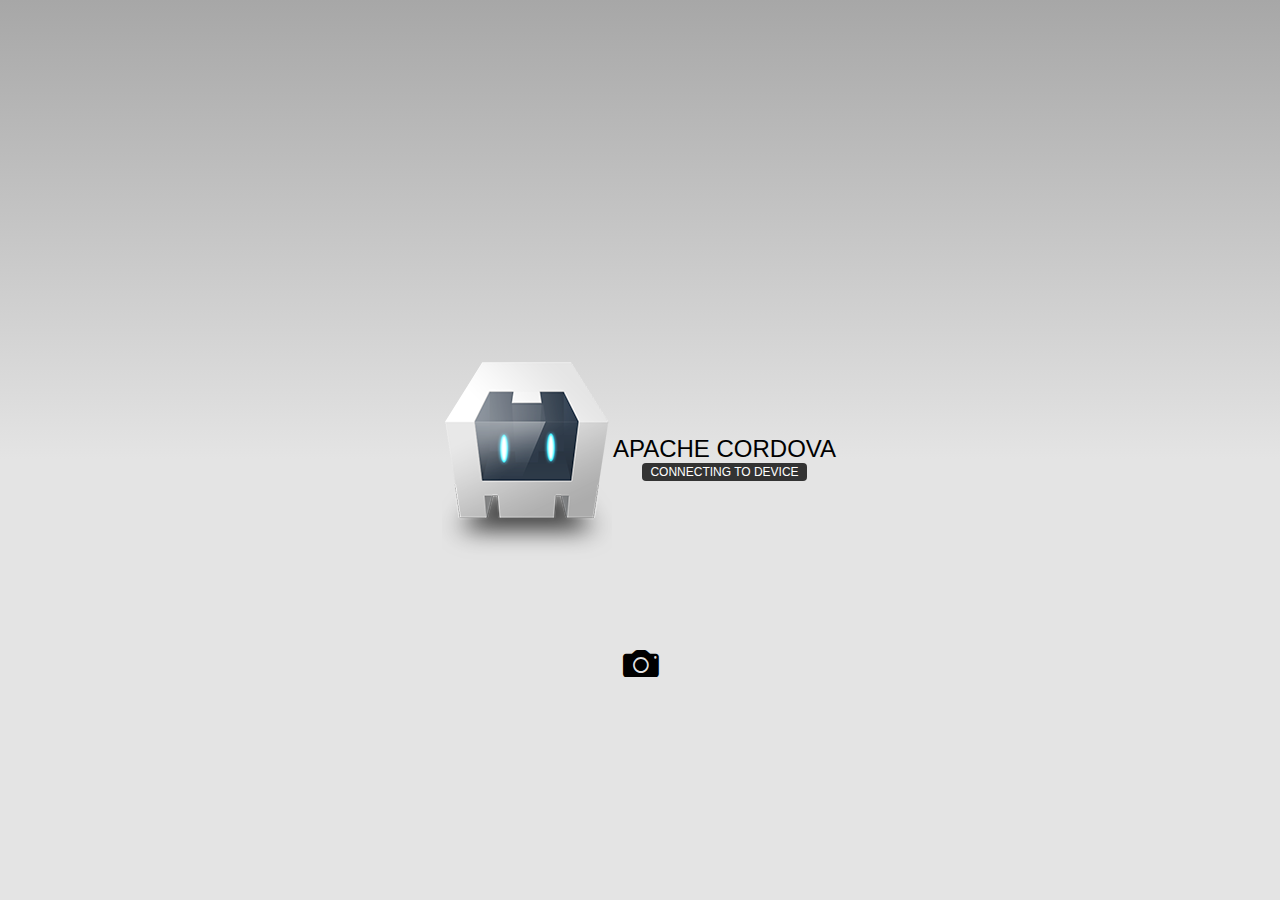
<file: platforms/android/assets/www/index.html>
<!DOCTYPE html>
<!--
    Licensed to the Apache Software Foundation (ASF) under one
    or more contributor license agreements.  See the NOTICE file
    distributed with this work for additional information
    regarding copyright ownership.  The ASF licenses this file
    to you under the Apache License, Version 2.0 (the
    "License"); you may not use this file except in compliance
    with the License.  You may obtain a copy of the License at

    http://www.apache.org/licenses/LICENSE-2.0

    Unless required by applicable law or agreed to in writing,
    software distributed under the License is distributed on an
    "AS IS" BASIS, WITHOUT WARRANTIES OR CONDITIONS OF ANY
     KIND, either express or implied.  See the License for the
    specific language governing permissions and limitations
    under the License.
-->
<html>
    <head>
        <meta charset="utf-8" />
        <meta name="format-detection" content="telephone=no" />
        <meta name="msapplication-tap-highlight" content="no" />
        <!-- WARNING: for iOS 7, remove the width=device-width and height=device-height attributes. See https://issues.apache.org/jira/browse/CB-4323 -->
        <meta name="viewport" content="user-scalable=no, initial-scale=1, maximum-scale=1, minimum-scale=1, width=device-width, height=device-height, target-densitydpi=device-dpi" />
        <link rel="stylesheet" type="text/css" href="css/index.css" />
		<link rel="stylesheet" type="text/css" href="css/ionicons.css" />
        <title>Hello World</title>
    </head>
    <body>
        <div class="app">
            <h1>Apache Cordova</h1>
            <div id="deviceready" class="blink">
                <p class="event listening">Connecting to Device</p>
                <p class="event received">Device is Ready</p>
            </div>
        </div>
		<div class="scanner">
			<i id='scanner' class="icon ion-camera"></i>
			<p id='barcodeId'></p>
		</div>
        <script type="text/javascript" src="cordova.js"></script>
        <script type="text/javascript" src="js/index.js"></script>
    </body>
</html>
</file>
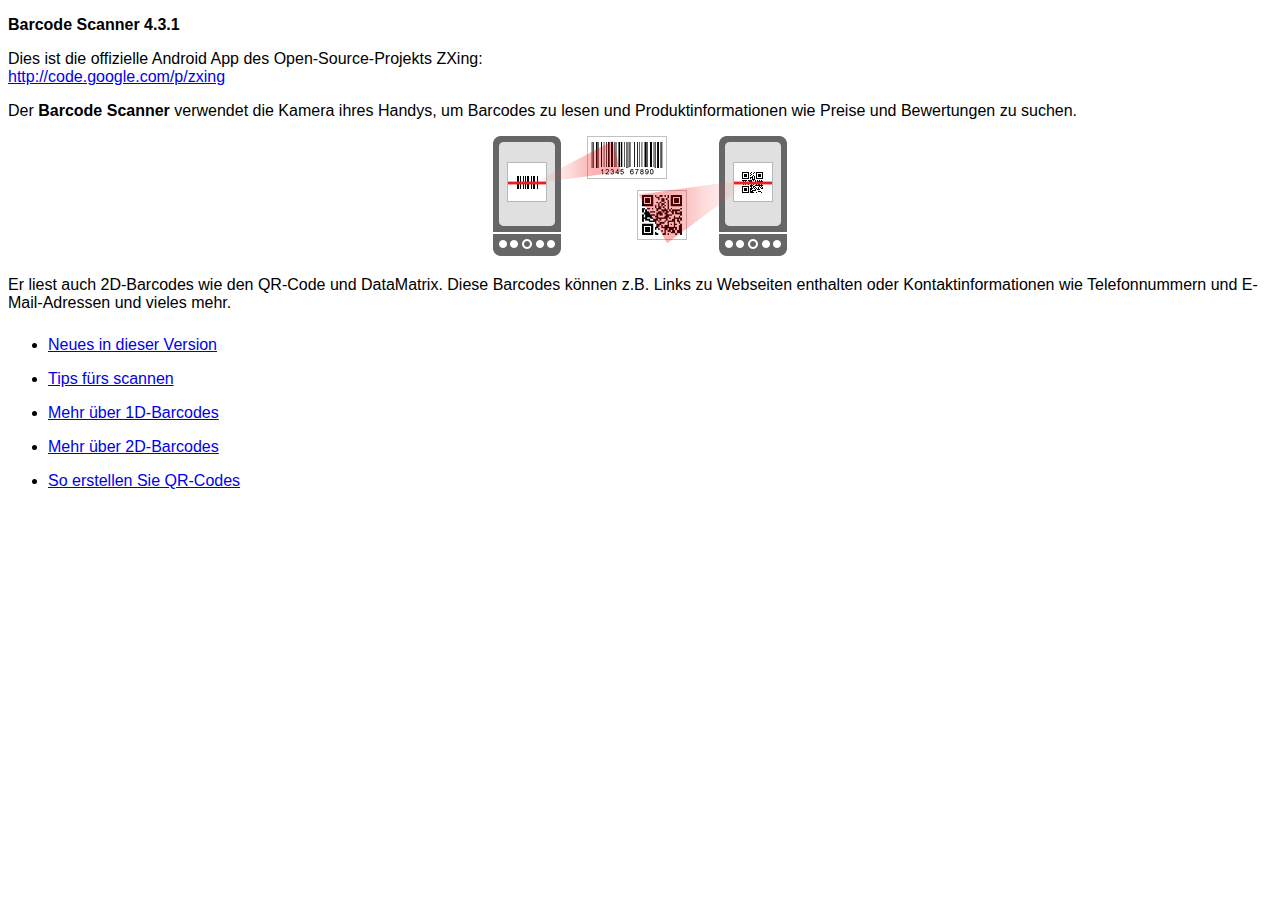
<file: plugins/com.phonegap.plugins.barcodescanner/src/android/LibraryProject/assets/html-de/index.html>
<!DOCTYPE HTML>
<html>
<head>
<meta charset="UTF-8"/>
<title>Barcode Scanner-Hilfe</title>
<link href="../style.css" rel="stylesheet" type="text/css"/>
</head>
<body>
<p><strong>Barcode Scanner 4.3.1</strong></p>
<p>Dies ist die offizielle Android App des Open-Source-Projekts ZXing:<br/>
<a href="http://code.google.com/p/zxing">http://code.google.com/p/zxing</a></p>
<p>Der <strong>Barcode Scanner</strong> verwendet die Kamera ihres Handys, um Barcodes zu lesen und Produktinformationen wie Preise und Bewertungen zu suchen.</p>
<p class="imgcenter"><img src="../images/scan-example.png"/></p>
<p>Er liest auch 2D-Barcodes wie den QR-Code und DataMatrix. Diese Barcodes können z.B. Links zu Webseiten enthalten oder Kontaktinformationen wie Telefonnummern und E-Mail-Adressen und vieles mehr.</p>
<ul class="touchable">
  <li><a href="whatsnew.html">Neues in dieser Version</a></li>
  <li><a href="scanning.html">Tips fürs scannen</a></li>
  <li><a href="about1d.html">Mehr über 1D-Barcodes</a></li>
  <li><a href="about2d.html">Mehr über 2D-Barcodes</a></li>
  <li><a href="sharing.html">So erstellen Sie QR-Codes</a></li>
</ul>
</body>
</html>
</file>
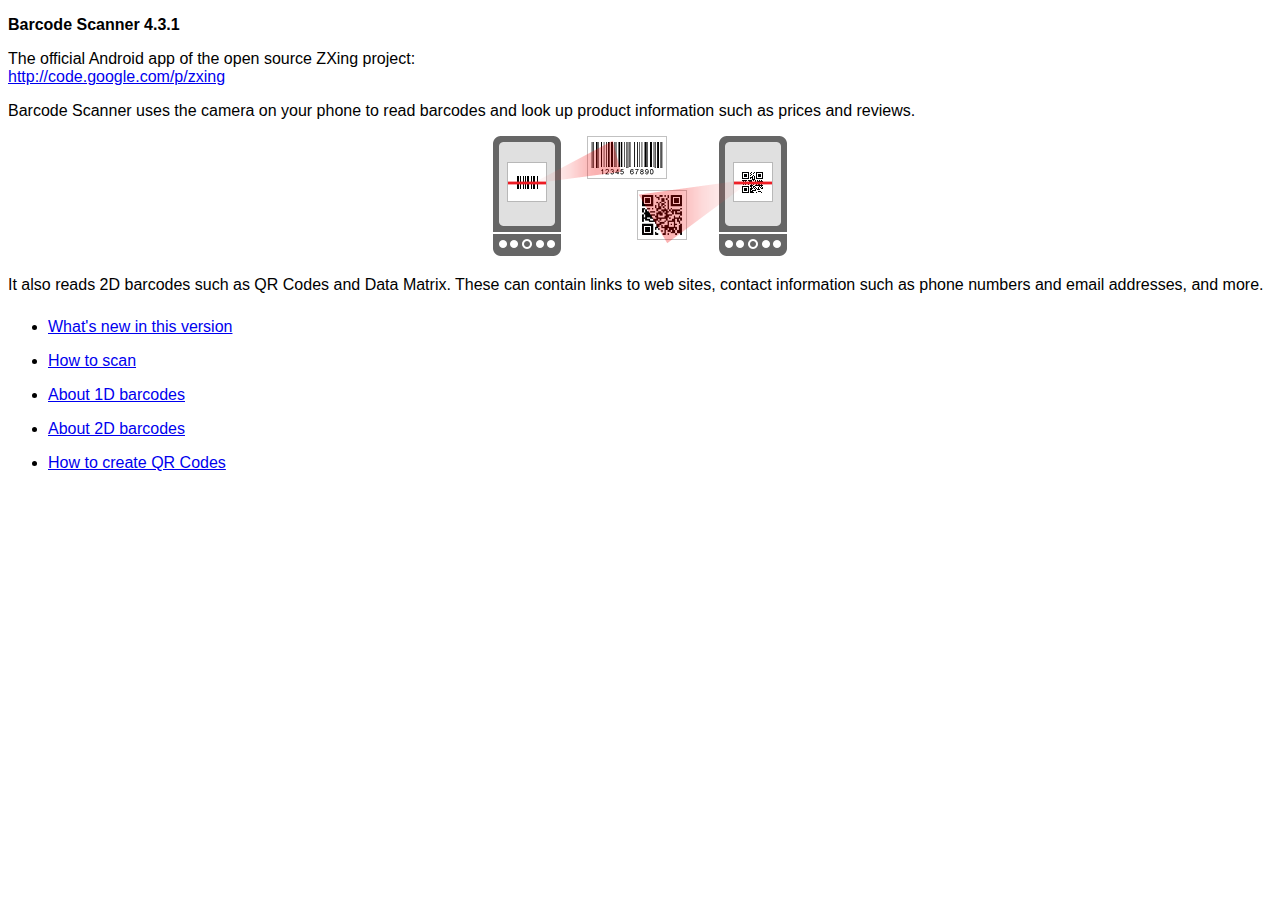
<file: plugins/com.phonegap.plugins.barcodescanner/src/android/LibraryProject/assets/html-en/index.html>
<!DOCTYPE HTML>
<html>
<head>
<meta charset="UTF-8"/>
<title>Barcode Scanner Help</title>
<link rel="stylesheet" href="../style.css" type="text/css"/>
</head>
<body>
<p><strong>Barcode Scanner 4.3.1</strong></p>
<p>The official Android app of the open source ZXing project:<br/>
<a href="http://code.google.com/p/zxing">http://code.google.com/p/zxing</a></p>
<p>Barcode Scanner uses the camera on your phone to read barcodes and look up product information such as prices and reviews.</p>
<p class="imgcenter"><img src="../images/scan-example.png"/></p>
<p>It also reads 2D barcodes such as QR Codes and Data Matrix. These can contain links to web sites, contact information such as phone numbers and email addresses, and more.</p>
<ul class="touchable">
  <li><a href="whatsnew.html">What's new in this version</a></li>
  <li><a href="scanning.html">How to scan</a></li>
  <li><a href="about1d.html">About 1D barcodes</a></li>
  <li><a href="about2d.html">About 2D barcodes</a></li>
  <li><a href="sharing.html">How to create QR Codes</a></li>
</ul>
</body>
</html>
</file>
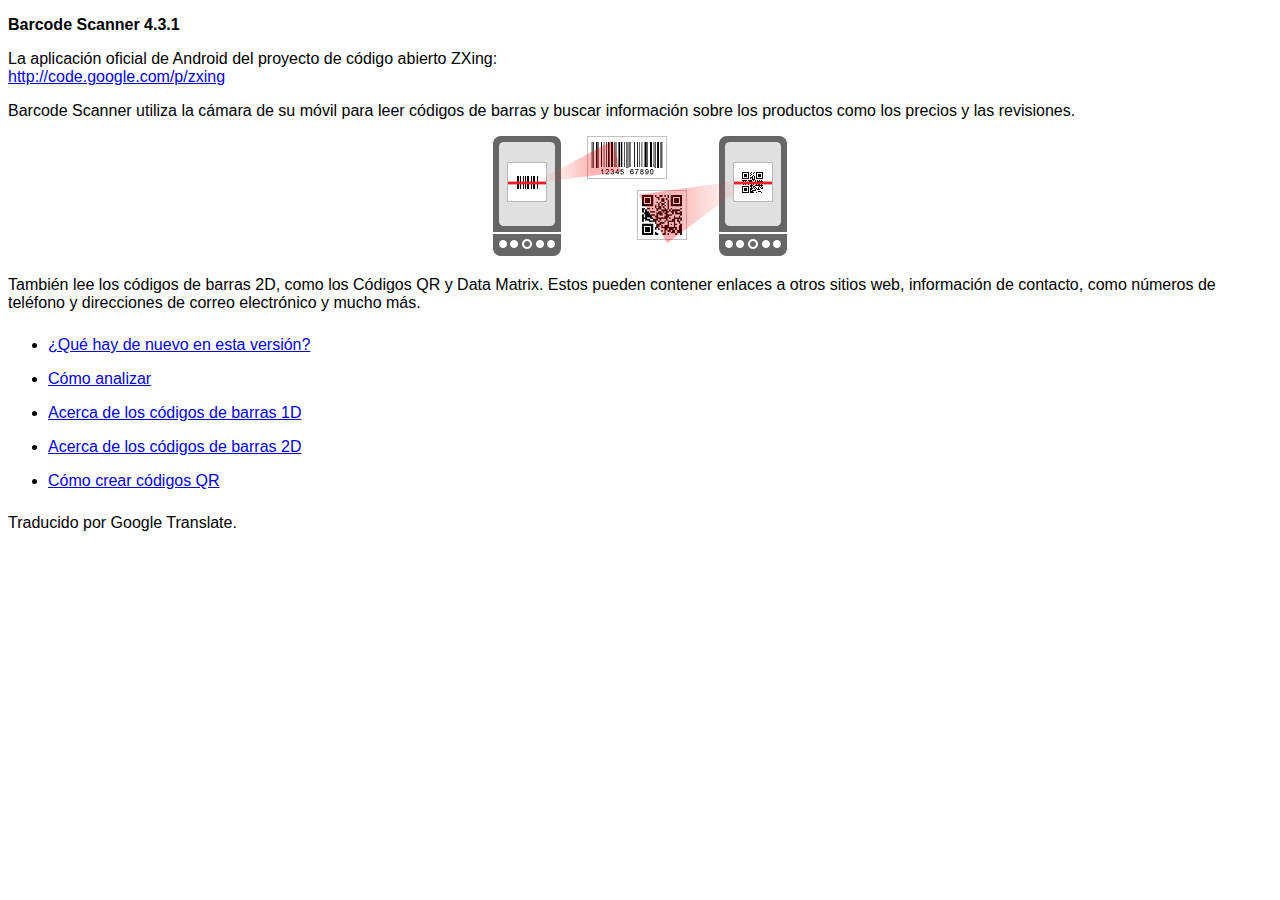
<file: plugins/com.phonegap.plugins.barcodescanner/src/android/LibraryProject/assets/html-es/index.html>
<!DOCTYPE HTML>
<html>
<head>
<meta charset="UTF-8"/>
<title> Barcode Scanner Ayuda </title>
<link href="../style.css" rel="stylesheet" type="text/css"/>
</head>
<body>
<p><strong>Barcode Scanner 4.3.1</strong></p>
<p> La aplicación oficial de Android del proyecto de código abierto ZXing:<br/>
<a href="http://code.google.com/p/zxing"> http://code.google.com/p/zxing </a></p>
<p> Barcode Scanner utiliza la cámara de su móvil para leer códigos de barras y buscar información sobre los productos como los precios y las revisiones. </p>
<p class="imgcenter"><img src="../images/scan-example.png"/></p>
<p> También lee los códigos de barras 2D, como los Códigos QR y Data Matrix. Estos pueden contener enlaces a otros sitios web, información de contacto, como números de teléfono y direcciones de correo electrónico y mucho más. </p>
<ul class="touchable">
  <li><a href="whatsnew.html"> ¿Qué hay de nuevo en esta versión? </a></li>
  <li><a href="scanning.html"> Cómo analizar </a></li>
  <li><a href="about1d.html"> Acerca de los códigos de barras 1D </a></li>
  <li><a href="about2d.html"> Acerca de los códigos de barras 2D </a></li>
  <li><a href="sharing.html"> Cómo crear códigos QR </a></li>
</ul>
<p>Traducido por Google Translate.</p></body>
</html>
</file>
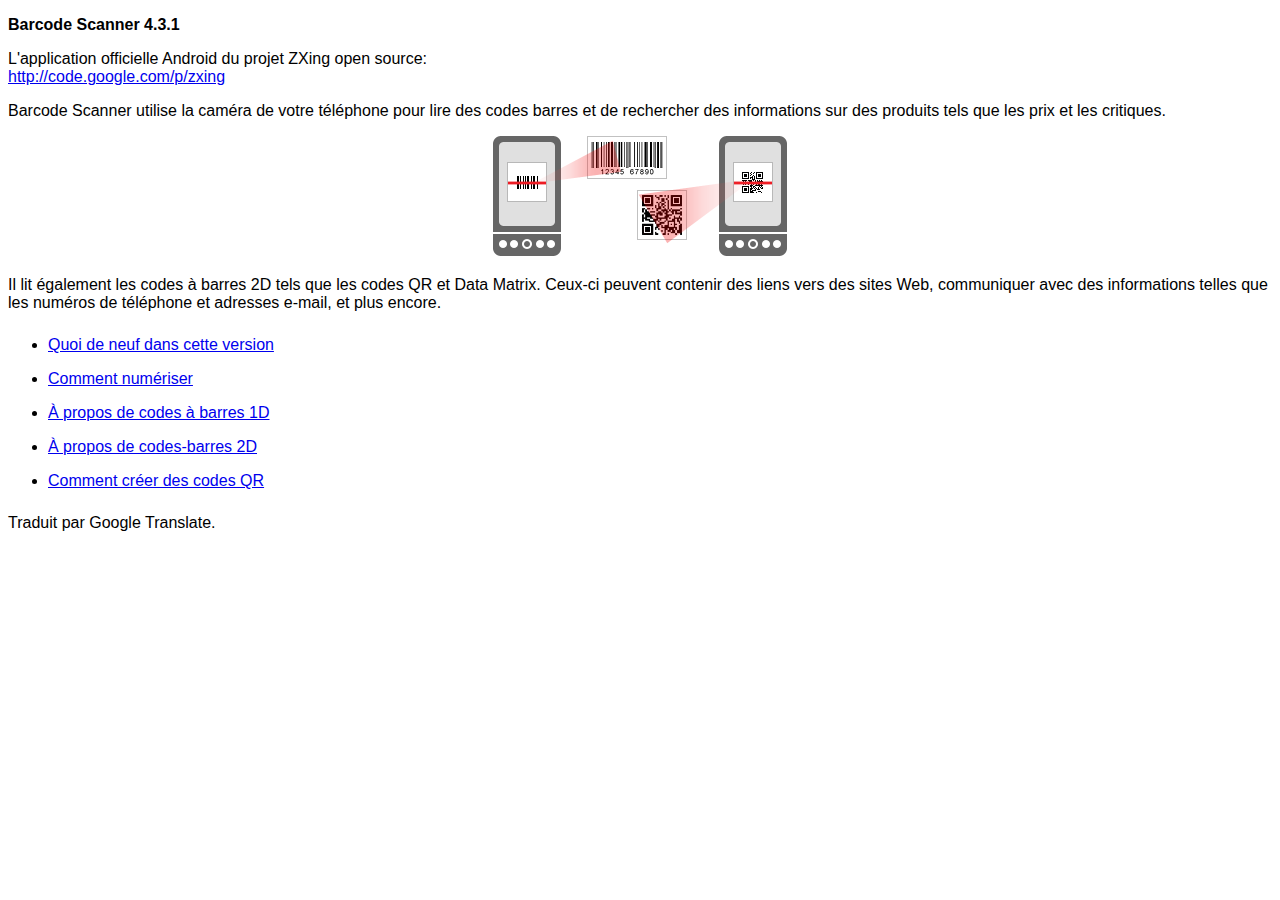
<file: plugins/com.phonegap.plugins.barcodescanner/src/android/LibraryProject/assets/html-fr/index.html>
<!DOCTYPE HTML>
<html>
<head>
<meta charset="UTF-8"/>
<title> Aide Barcode Scanner </title>
<link href="../style.css" rel="stylesheet" type="text/css"/>
</head>
<body>
<p><strong>Barcode Scanner 4.3.1</strong></p>
<p> L'application officielle Android du projet ZXing open source:<br/>
<a href="http://code.google.com/p/zxing"> http://code.google.com/p/zxing </a></p>
<p> Barcode Scanner utilise la caméra de votre téléphone pour lire des codes barres et de rechercher des informations sur des produits tels que les prix et les critiques. </p>
<p class="imgcenter"><img src="../images/scan-example.png"/></p>
<p> Il lit également les codes à barres 2D tels que les codes QR et Data Matrix. Ceux-ci peuvent contenir des liens vers des sites Web, communiquer avec des informations telles que les numéros de téléphone et adresses e-mail, et plus encore. </p>
<ul class="touchable">
  <li><a href="whatsnew.html"> Quoi de neuf dans cette version </a></li>
  <li><a href="scanning.html"> Comment numériser </a></li>
  <li><a href="about1d.html"> À propos de codes à barres 1D </a></li>
  <li><a href="about2d.html"> À propos de codes-barres 2D </a></li>
  <li><a href="sharing.html"> Comment créer des codes QR </a></li>
</ul>
<p>Traduit par Google Translate.</p></body>
</html>
</file>
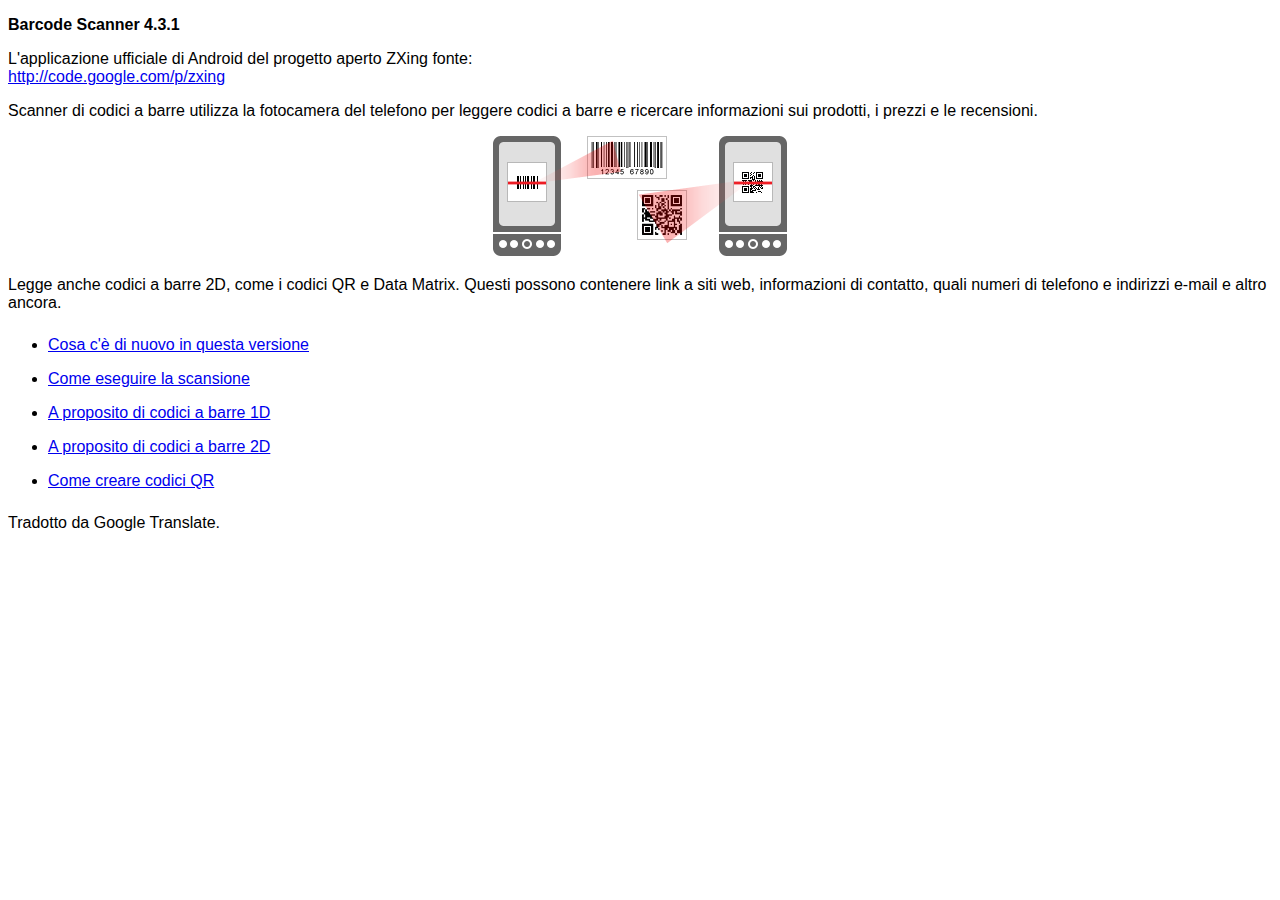
<file: plugins/com.phonegap.plugins.barcodescanner/src/android/LibraryProject/assets/html-it/index.html>
<!DOCTYPE HTML>
<html>
<head>
<meta charset="UTF-8"/>
<title> Barcode Scanner Aiuto </title>
<link href="../style.css" rel="stylesheet" type="text/css"/>
</head>
<body>
<p><strong>Barcode Scanner 4.3.1</strong></p>
<p> L'applicazione ufficiale di Android del progetto aperto ZXing fonte:<br/>
<a href="http://code.google.com/p/zxing"> http://code.google.com/p/zxing </a></p>
<p> Scanner di codici a barre utilizza la fotocamera del telefono per leggere codici a barre e ricercare informazioni sui prodotti, i prezzi e le recensioni. </p>
<p class="imgcenter"><img src="../images/scan-example.png"/></p>
<p> Legge anche codici a barre 2D, come i codici QR e Data Matrix. Questi possono contenere link a siti web, informazioni di contatto, quali numeri di telefono e indirizzi e-mail e altro ancora. </p>
<ul class="touchable">
  <li><a href="whatsnew.html"> Cosa c'è di nuovo in questa versione </a></li>
  <li><a href="scanning.html"> Come eseguire la scansione </a></li>
  <li><a href="about1d.html"> A proposito di codici a barre 1D </a></li>
  <li><a href="about2d.html"> A proposito di codici a barre 2D </a></li>
  <li><a href="sharing.html"> Come creare codici QR </a></li>
</ul>
<p>Tradotto da Google Translate.</p></body>
</html>
</file>
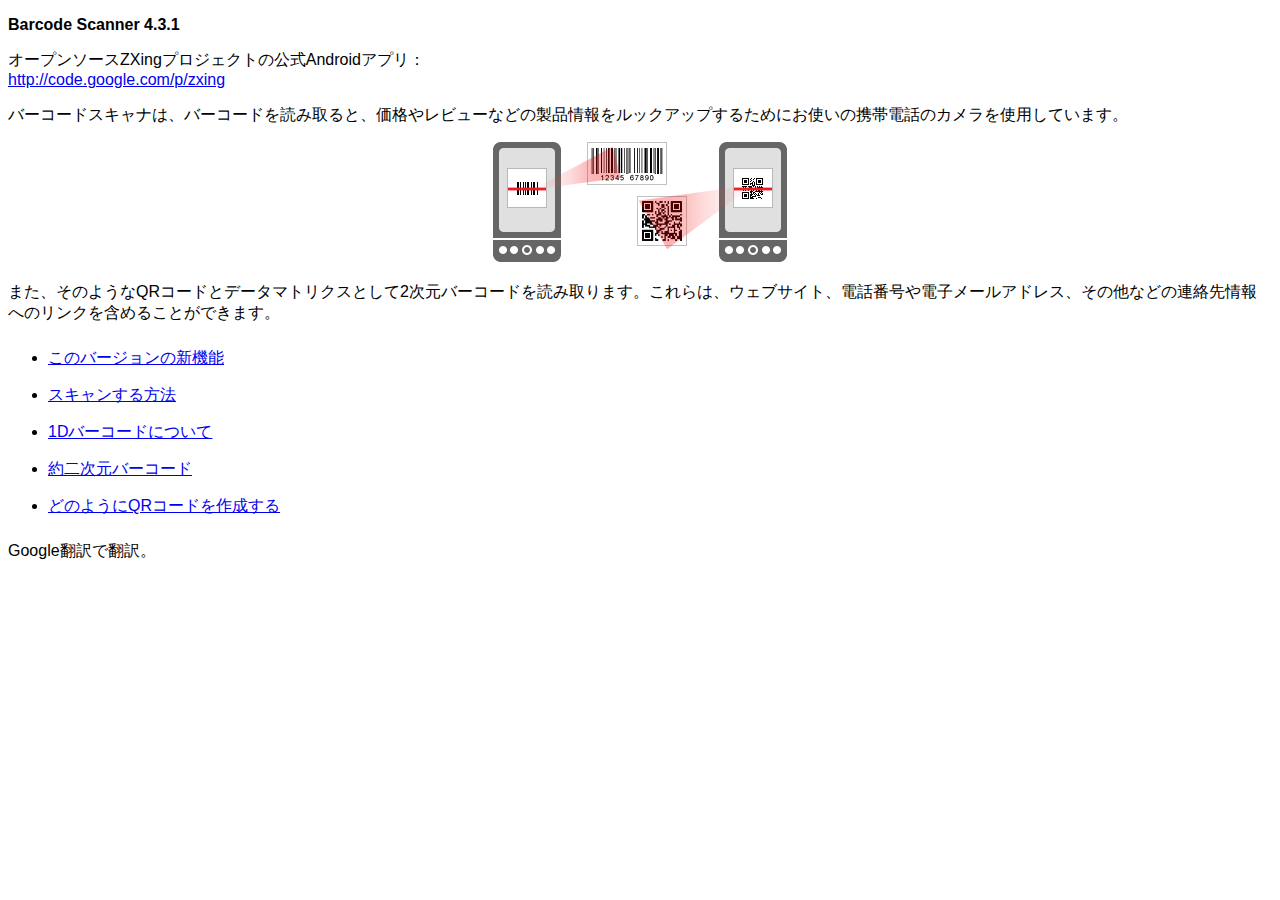
<file: plugins/com.phonegap.plugins.barcodescanner/src/android/LibraryProject/assets/html-ja/index.html>
<!DOCTYPE HTML>
<html>
<head>
<meta charset="UTF-8"/>
<title> バーコードスキャナのヘルプ </title>
<link href="../style.css" rel="stylesheet" type="text/css"/>
</head>
<body>
<p><strong>Barcode Scanner 4.3.1</strong></p>
<p> オープンソースZXingプロジェクトの公式Androidアプリ：<br/>
<a href="http://code.google.com/p/zxing"> http://code.google.com/p/zxing </a></p>
<p> バーコードスキャナは、バーコードを読み取ると、価格やレビューなどの製品情報をルックアップするためにお使いの携帯電話のカメラを使用しています。 </p>
<p class="imgcenter"><img src="../images/scan-example.png"/></p>
<p> また、そのようなQRコードとデータマトリクスとして2次元バーコードを読み取ります。これらは、ウェブサイト、電話番号や電子メールアドレス、その他などの連絡先情報へのリンクを含めることができます。 </p>
<ul class="touchable">
  <li><a href="whatsnew.html"> このバージョンの新機能 </a></li>
  <li><a href="scanning.html"> スキャンする方法 </a></li>
  <li><a href="about1d.html"> 1Dバーコードについて </a></li>
  <li><a href="about2d.html"> 約二次元バーコード </a></li>
  <li><a href="sharing.html"> どのようにQRコードを作成する </a></li>
</ul>
<p>Google翻訳で翻訳。</p></body>
</html>
</file>
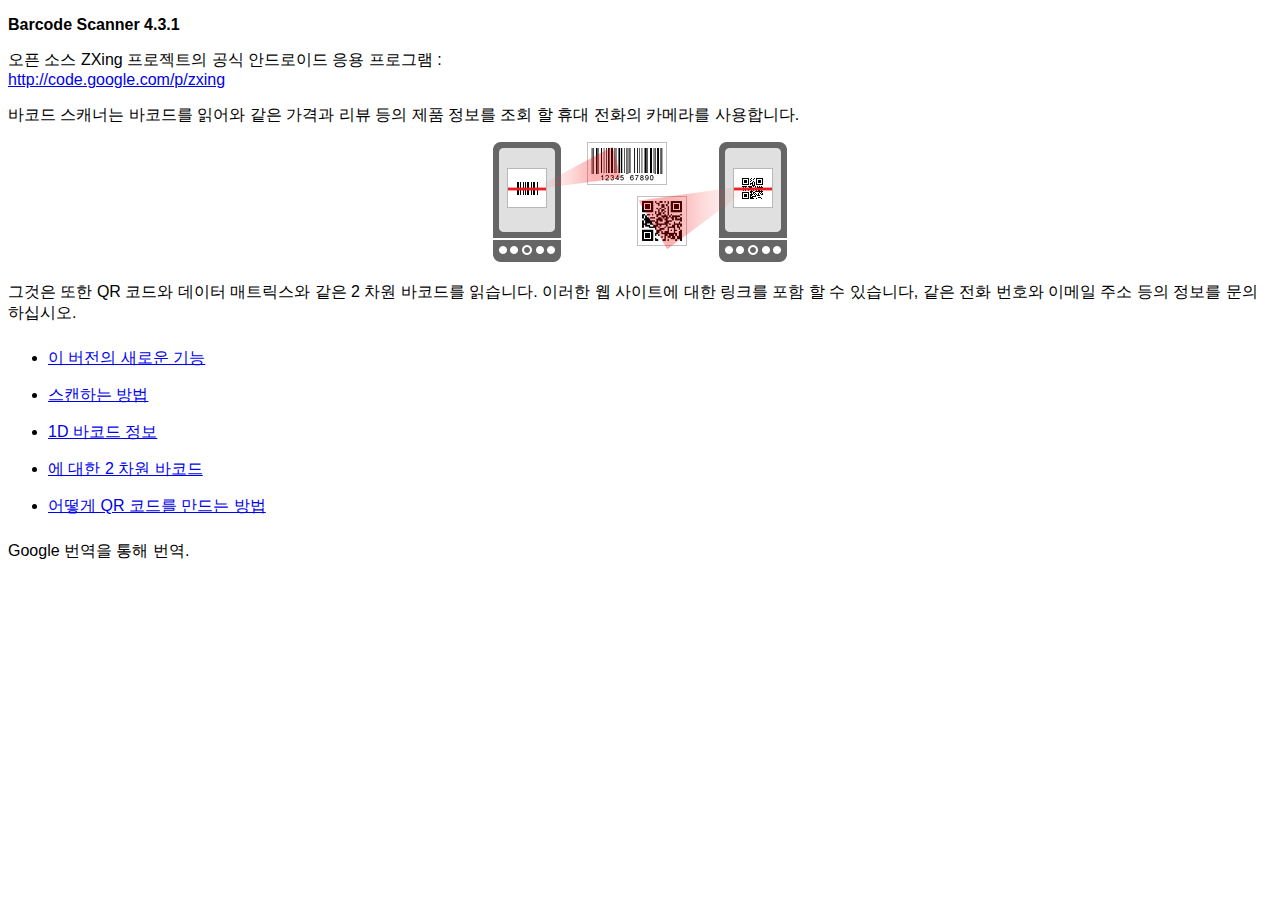
<file: plugins/com.phonegap.plugins.barcodescanner/src/android/LibraryProject/assets/html-ko/index.html>
<!DOCTYPE HTML>
<html>
<head>
<meta charset="UTF-8"/>
<title> 바코드 스캐너 도움말 </title>
<link href="../style.css" rel="stylesheet" type="text/css"/>
</head>
<body>
<p><strong>Barcode Scanner 4.3.1</strong></p>
<p> 오픈 소스 ZXing 프로젝트의 공식 안드로이드 응용 프로그램 :<br/>
<a href="http://code.google.com/p/zxing"> http://code.google.com/p/zxing </a></p>
<p> 바코드 스캐너는 바코드를 읽어와 같은 가격과 리뷰 등의 제품 정보를 조회 할 휴대 전화의 카메라를 사용합니다. </p>
<p class="imgcenter"><img src="../images/scan-example.png"/></p>
<p> 그것은 또한 QR 코드와 데이터 매트릭스와 같은 2 차원 바코드를 읽습니다. 이러한 웹 사이트에 대한 링크를 포함 할 수 있습니다, 같은 전화 번호와 이메일 주소 등의 정보를 문의하십시오. </p>
<ul class="touchable">
  <li><a href="whatsnew.html"> 이 버전의 새로운 기능 </a></li>
  <li><a href="scanning.html"> 스캔하는 방법 </a></li>
  <li><a href="about1d.html"> 1D 바코드 정보 </a></li>
  <li><a href="about2d.html"> 에 대한 2 차원 바코드 </a></li>
  <li><a href="sharing.html"> 어떻게 QR 코드를 만드는 방법 </a></li>
</ul>
<p>Google 번역을 통해 번역.</p></body>
</html>
</file>
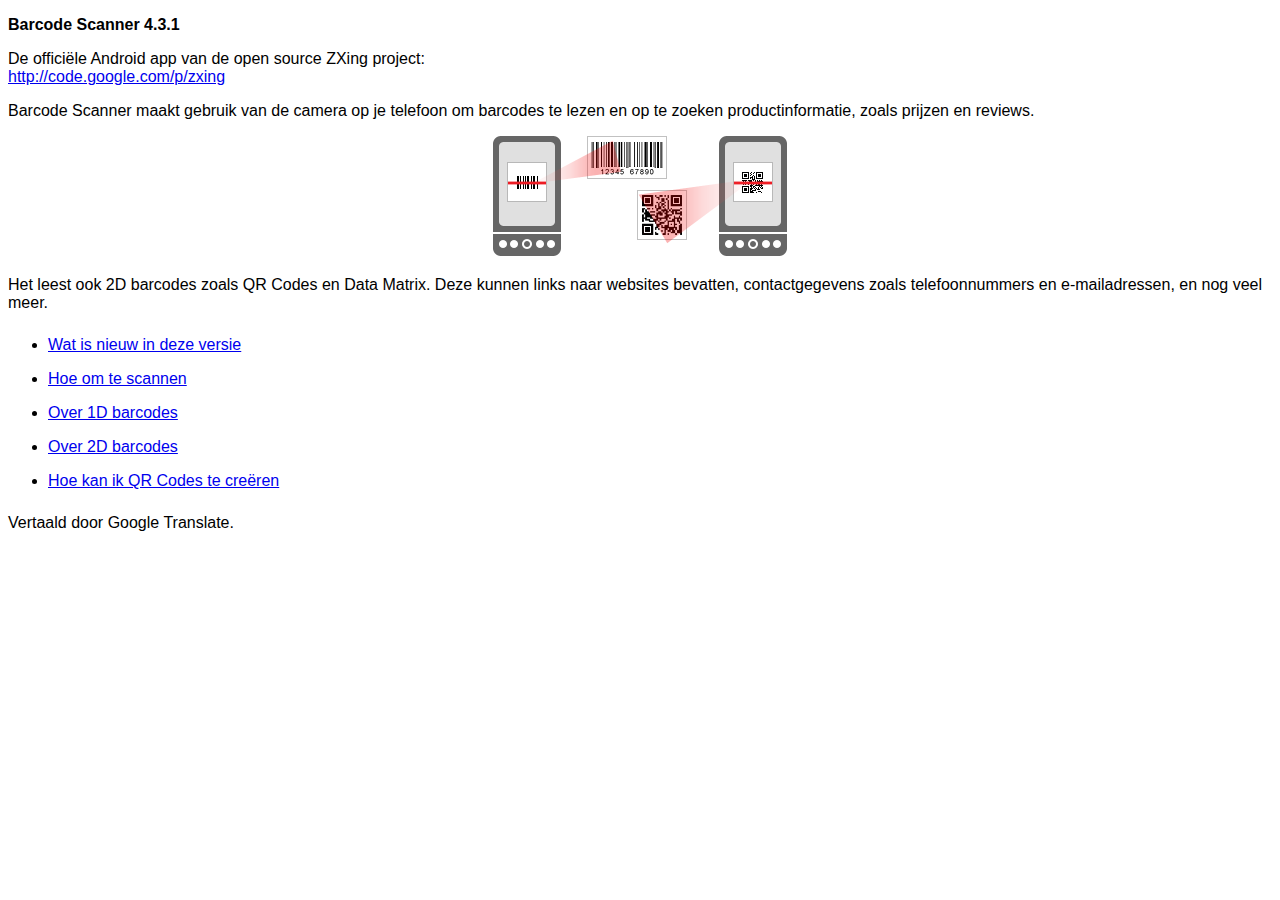
<file: plugins/com.phonegap.plugins.barcodescanner/src/android/LibraryProject/assets/html-nl/index.html>
<!DOCTYPE HTML>
<html>
<head>
<meta charset="UTF-8"/>
<title> Barcode Scanner Help </title>
<link href="../style.css" rel="stylesheet" type="text/css"/>
</head>
<body>
<p><strong>Barcode Scanner 4.3.1</strong></p>
<p> De officiële Android app van de open source ZXing project:<br/>
<a href="http://code.google.com/p/zxing"> http://code.google.com/p/zxing </a></p>
<p> Barcode Scanner maakt gebruik van de camera op je telefoon om barcodes te lezen en op te zoeken productinformatie, zoals prijzen en reviews. </p>
<p class="imgcenter"><img src="../images/scan-example.png"/></p>
<p> Het leest ook 2D barcodes zoals QR Codes en Data Matrix. Deze kunnen links naar websites bevatten, contactgegevens zoals telefoonnummers en e-mailadressen, en nog veel meer. </p>
<ul class="touchable">
  <li><a href="whatsnew.html"> Wat is nieuw in deze versie </a></li>
  <li><a href="scanning.html"> Hoe om te scannen </a></li>
  <li><a href="about1d.html"> Over 1D barcodes </a></li>
  <li><a href="about2d.html"> Over 2D barcodes </a></li>
  <li><a href="sharing.html"> Hoe kan ik QR Codes te creëren </a></li>
</ul>
<p>Vertaald door Google Translate.</p></body>
</html>
</file>
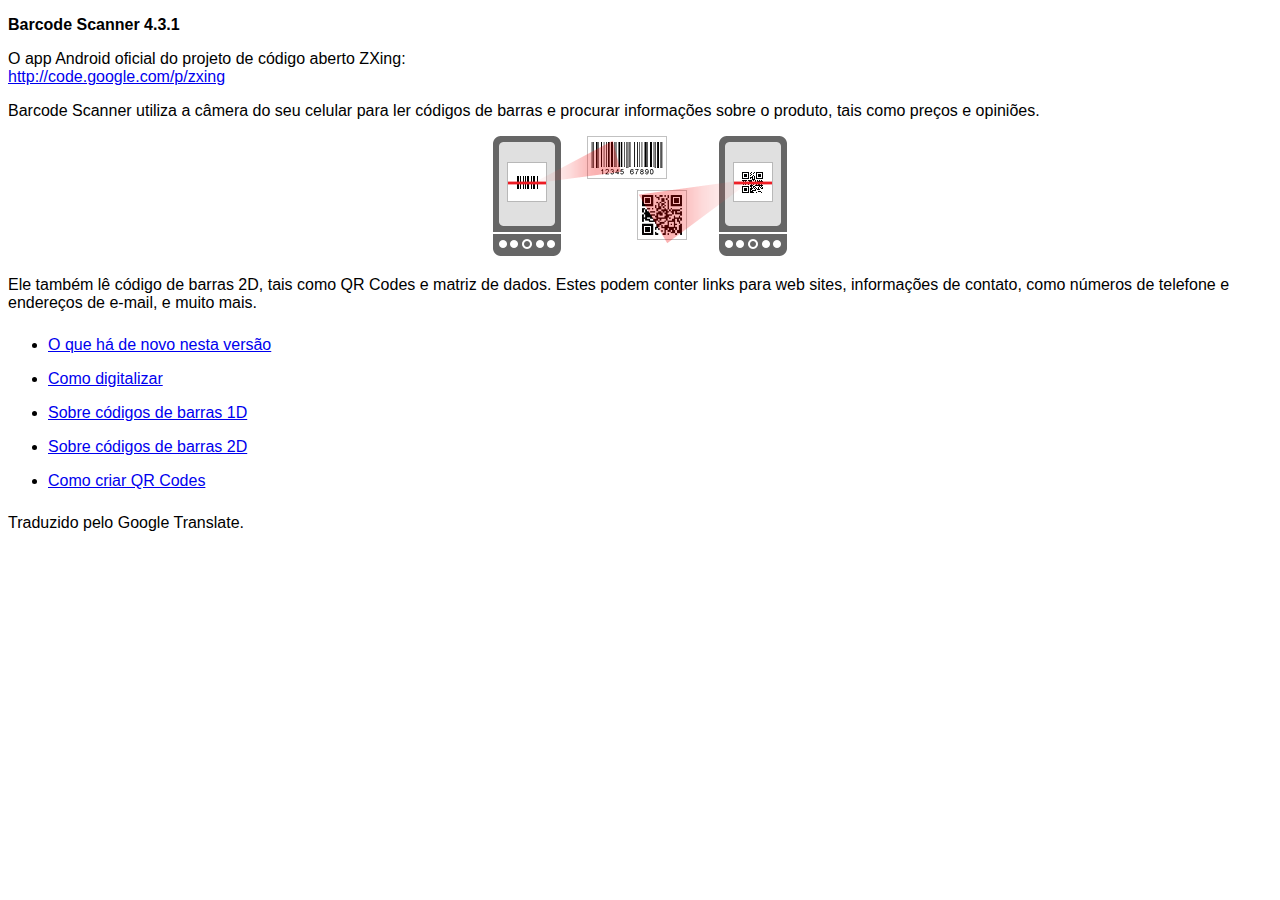
<file: plugins/com.phonegap.plugins.barcodescanner/src/android/LibraryProject/assets/html-pt/index.html>
<!DOCTYPE HTML>
<html>
<head>
<meta charset="UTF-8"/>
<title> Ajuda Barcode Scanner </title>
<link href="../style.css" rel="stylesheet" type="text/css"/>
</head>
<body>
<p><strong>Barcode Scanner 4.3.1</strong></p>
<p> O app Android oficial do projeto de código aberto ZXing:<br/>
<a href="http://code.google.com/p/zxing"> http://code.google.com/p/zxing </a></p>
<p> Barcode Scanner utiliza a câmera do seu celular para ler códigos de barras e procurar informações sobre o produto, tais como preços e opiniões. </p>
<p class="imgcenter"><img src="../images/scan-example.png"/></p>
<p> Ele também lê código de barras 2D, tais como QR Codes e matriz de dados. Estes podem conter links para web sites, informações de contato, como números de telefone e endereços de e-mail, e muito mais. </p>
<ul class="touchable">
  <li><a href="whatsnew.html"> O que há de novo nesta versão </a></li>
  <li><a href="scanning.html"> Como digitalizar </a></li>
  <li><a href="about1d.html"> Sobre códigos de barras 1D </a></li>
  <li><a href="about2d.html"> Sobre códigos de barras 2D </a></li>
  <li><a href="sharing.html"> Como criar QR Codes </a></li>
</ul>
<p>Traduzido pelo Google Translate.</p></body>
</html>
</file>
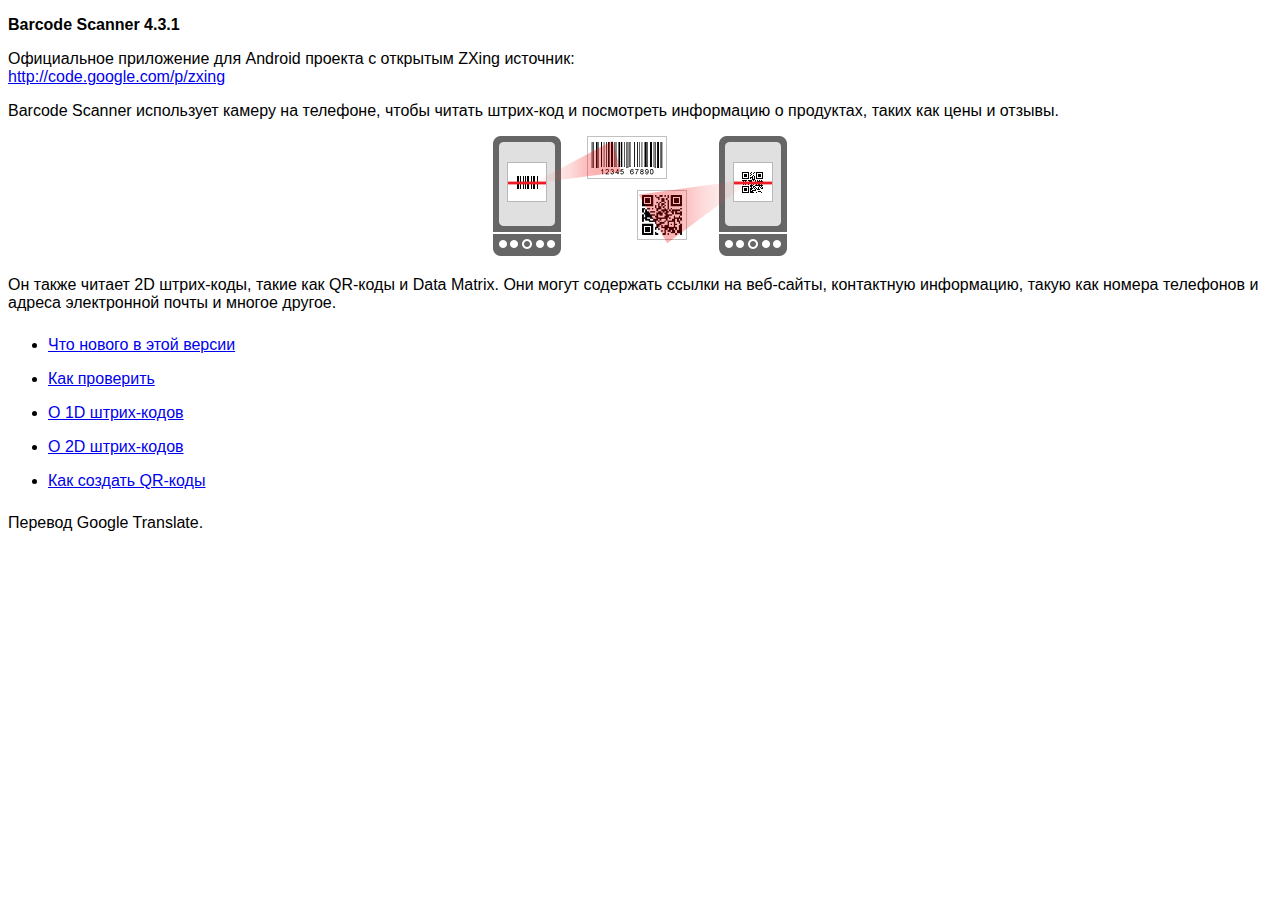
<file: plugins/com.phonegap.plugins.barcodescanner/src/android/LibraryProject/assets/html-ru/index.html>
<!DOCTYPE HTML>
<html>
<head>
<meta charset="UTF-8"/>
<title> Помощь Barcode Scanner </title>
<link href="../style.css" rel="stylesheet" type="text/css"/>
</head>
<body>
<p><strong>Barcode Scanner 4.3.1</strong></p>
<p> Официальное приложение для Android проекта с открытым ZXing источник:<br/>
<a href="http://code.google.com/p/zxing"> http://code.google.com/p/zxing </a></p>
<p> Barcode Scanner использует камеру на телефоне, чтобы читать штрих-код и посмотреть информацию о продуктах, таких как цены и отзывы. </p>
<p class="imgcenter"><img src="../images/scan-example.png"/></p>
<p> Он также читает 2D штрих-коды, такие как QR-коды и Data Matrix. Они могут содержать ссылки на веб-сайты, контактную информацию, такую как номера телефонов и адреса электронной почты и многое другое. </p>
<ul class="touchable">
  <li><a href="whatsnew.html"> Что нового в этой версии </a></li>
  <li><a href="scanning.html"> Как проверить </a></li>
  <li><a href="about1d.html"> О 1D штрих-кодов </a></li>
  <li><a href="about2d.html"> О 2D штрих-кодов </a></li>
  <li><a href="sharing.html"> Как создать QR-коды </a></li>
</ul>
<p>Перевод Google Translate.</p></body>
</html>
</file>
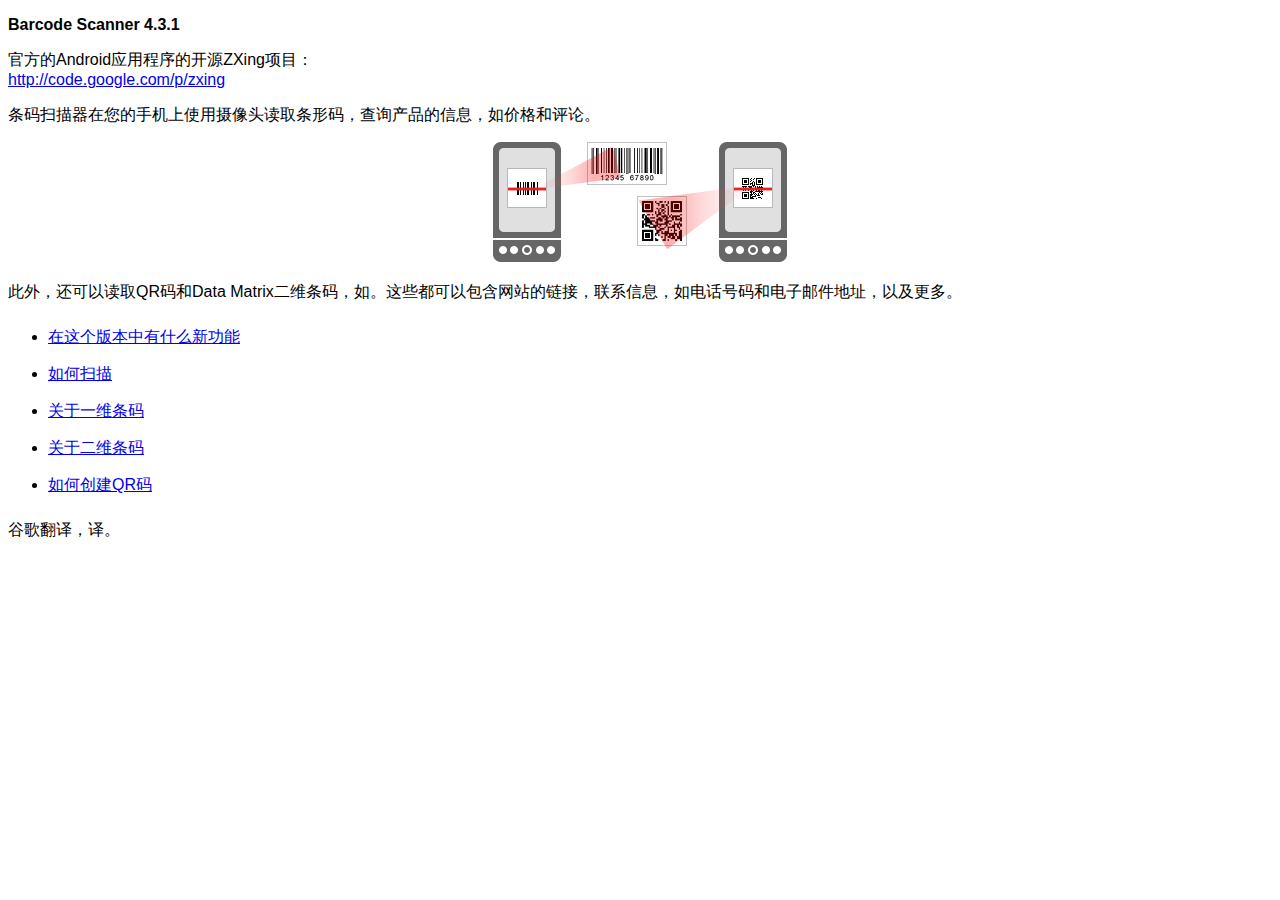
<file: plugins/com.phonegap.plugins.barcodescanner/src/android/LibraryProject/assets/html-zh-rCN/index.html>
<!DOCTYPE HTML>
<html>
<head>
<meta charset="UTF-8"/>
<title> 条码扫描器说明 </title>
<link href="../style.css" rel="stylesheet" type="text/css"/>
</head>
<body>
<p><strong>Barcode Scanner 4.3.1</strong></p>
<p> 官方的Android应用程序的开源ZXing项目：<br/>
<a href="http://code.google.com/p/zxing"> http://code.google.com/p/zxing </a></p>
<p> 条码扫描器在您的手机上使用摄像头读取条形码，查询产品的信息，如价格和评论。 </p>
<p class="imgcenter"><img src="../images/scan-example.png"/></p>
<p> 此外，还可以读取QR码和Data Matrix二维条码，如。这些都可以包含网站的链接，联系信息，如电话号码和电子邮件地址，以及更多。 </p>
<ul class="touchable">
  <li><a href="whatsnew.html"> 在这个版本中有什么新功能 </a></li>
  <li><a href="scanning.html"> 如何扫描 </a></li>
  <li><a href="about1d.html"> 关于一维条码 </a></li>
  <li><a href="about2d.html"> 关于二维条码 </a></li>
  <li><a href="sharing.html"> 如何创建QR码 </a></li>
</ul>
<p>谷歌翻译，译。</p></body>
</html>
</file>
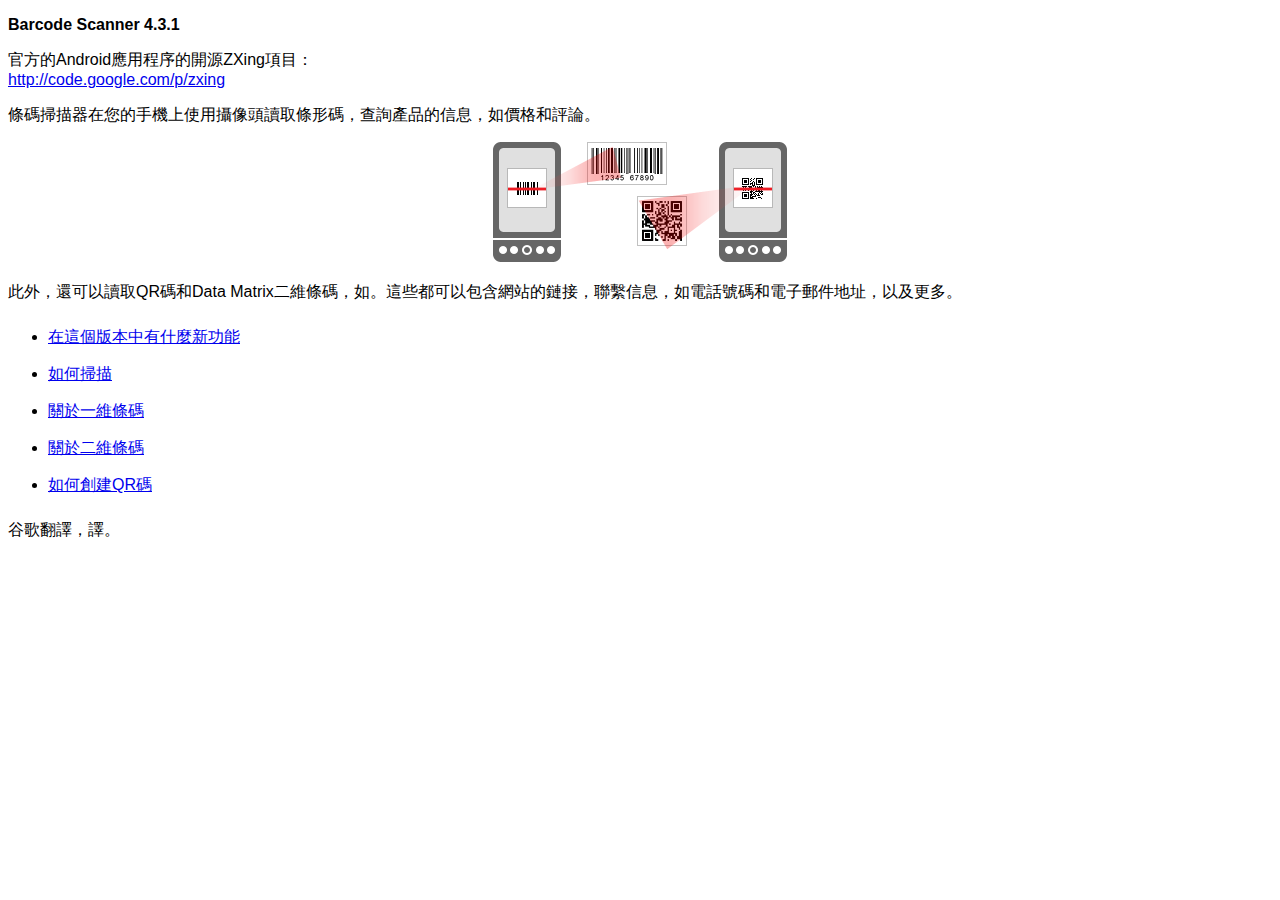
<file: plugins/com.phonegap.plugins.barcodescanner/src/android/LibraryProject/assets/html-zh-rTW/index.html>
<!DOCTYPE HTML>
<html>
<head>
<meta charset="UTF-8"/>
<title> 條碼掃描器說明 </title>
<link href="../style.css" rel="stylesheet" type="text/css"/>
</head>
<body>
<p><strong>Barcode Scanner 4.3.1</strong></p>
<p> 官方的Android應用程序的開源ZXing項目：<br/>
<a href="http://code.google.com/p/zxing"> http://code.google.com/p/zxing </a></p>
<p> 條碼掃描器在您的手機上使用攝像頭讀取條形碼，查詢產品的信息，如價格和評論。 </p>
<p class="imgcenter"><img src="../images/scan-example.png"/></p>
<p> 此外，還可以讀取QR碼和Data Matrix二維條碼，如。這些都可以包含網站的鏈接，聯繫信息，如電話號碼和電子郵件地址，以及更多。 </p>
<ul class="touchable">
  <li><a href="whatsnew.html"> 在這個版本中有什麼新功能 </a></li>
  <li><a href="scanning.html"> 如何掃描 </a></li>
  <li><a href="about1d.html"> 關於一維條碼 </a></li>
  <li><a href="about2d.html"> 關於二維條碼 </a></li>
  <li><a href="sharing.html"> 如何創建QR碼 </a></li>
</ul>
<p>谷歌翻譯，譯。</p></body>
</html>
</file>
<file: plugins/com.phonegap.plugins.barcodescanner/src/android/LibraryProject/assets/style.css>
body {
  font-family:sans-serif;
}
ul.touchable li {
  padding-top:8px;
  padding-bottom:8px;
}
p.imgcenter {
  text-align:center;
}
</file>
<file: platforms/android/assets/www/css/index.css>
/*
 * Licensed to the Apache Software Foundation (ASF) under one
 * or more contributor license agreements.  See the NOTICE file
 * distributed with this work for additional information
 * regarding copyright ownership.  The ASF licenses this file
 * to you under the Apache License, Version 2.0 (the
 * "License"); you may not use this file except in compliance
 * with the License.  You may obtain a copy of the License at
 *
 * http://www.apache.org/licenses/LICENSE-2.0
 *
 * Unless required by applicable law or agreed to in writing,
 * software distributed under the License is distributed on an
 * "AS IS" BASIS, WITHOUT WARRANTIES OR CONDITIONS OF ANY
 * KIND, either express or implied.  See the License for the
 * specific language governing permissions and limitations
 * under the License.
 */
* {
    -webkit-tap-highlight-color: rgba(0,0,0,0); /* make transparent link selection, adjust last value opacity 0 to 1.0 */
}

body {
    -webkit-touch-callout: none;                /* prevent callout to copy image, etc when tap to hold */
    -webkit-text-size-adjust: none;             /* prevent webkit from resizing text to fit */
    -webkit-user-select: none;                  /* prevent copy paste, to allow, change 'none' to 'text' */
    background-color:#E4E4E4;
    background-image:linear-gradient(top, #A7A7A7 0%, #E4E4E4 51%);
    background-image:-webkit-linear-gradient(top, #A7A7A7 0%, #E4E4E4 51%);
    background-image:-ms-linear-gradient(top, #A7A7A7 0%, #E4E4E4 51%);
    background-image:-webkit-gradient(
        linear,
        left top,
        left bottom,
        color-stop(0, #A7A7A7),
        color-stop(0.51, #E4E4E4)
    );
    background-attachment:fixed;
    font-family:'HelveticaNeue-Light', 'HelveticaNeue', Helvetica, Arial, sans-serif;
    font-size:12px;
    height:100%;
    margin:0px;
    padding:0px;
    text-transform:uppercase;
    width:100%;
}

/* Portrait layout (default) */
.app {
    background:url(../img/logo.png) no-repeat center top; /* 170px x 200px */
    position:absolute;             /* position in the center of the screen */
    left:50%;
    top:50%;
    height:50px;                   /* text area height */
    width:225px;                   /* text area width */
    text-align:center;
    padding:180px 0px 0px 0px;     /* image height is 200px (bottom 20px are overlapped with text) */
    margin:-115px 0px 0px -112px;  /* offset vertical: half of image height and text area height */
                                   /* offset horizontal: half of text area width */
}

/* Landscape layout (with min-width) */
@media screen and (min-aspect-ratio: 1/1) and (min-width:400px) {
    .app {
        background-position:left center;
        padding:75px 0px 75px 170px;  /* padding-top + padding-bottom + text area = image height */
        margin:-90px 0px 0px -198px;  /* offset vertical: half of image height */
                                      /* offset horizontal: half of image width and text area width */
    }
}

.scanner {
	font-size: 44px;
    position:absolute;             /* position in the center of the screen */
    left:50%;
    top:75%;
    height:50px;                   /* text area height */
    width:225px;                   /* text area width */
    text-align:center;
    padding:80px 0px 0px 0px;     /* image height is 200px (bottom 20px are overlapped with text) */
    margin:-115px 0px 0px -112px;  /* offset vertical: half of image height and text area height */
                                   /* offset horizontal: half of text area width */
}

h1 {
    font-size:24px;
    font-weight:normal;
    margin:0px;
    overflow:visible;
    padding:0px;
    text-align:center;
}

.event {
    border-radius:4px;
    -webkit-border-radius:4px;
    color:#FFFFFF;
    font-size:12px;
    margin:0px 30px;
    padding:2px 0px;
}

.event.listening {
    background-color:#333333;
    display:block;
}

.event.received {
    background-color:#4B946A;
    display:none;
}

@keyframes fade {
    from { opacity: 1.0; }
    50% { opacity: 0.4; }
    to { opacity: 1.0; }
}
 
@-webkit-keyframes fade {
    from { opacity: 1.0; }
    50% { opacity: 0.4; }
    to { opacity: 1.0; }
}
 
.blink {
    animation:fade 3000ms infinite;
    -webkit-animation:fade 3000ms infinite;
}
</file>
